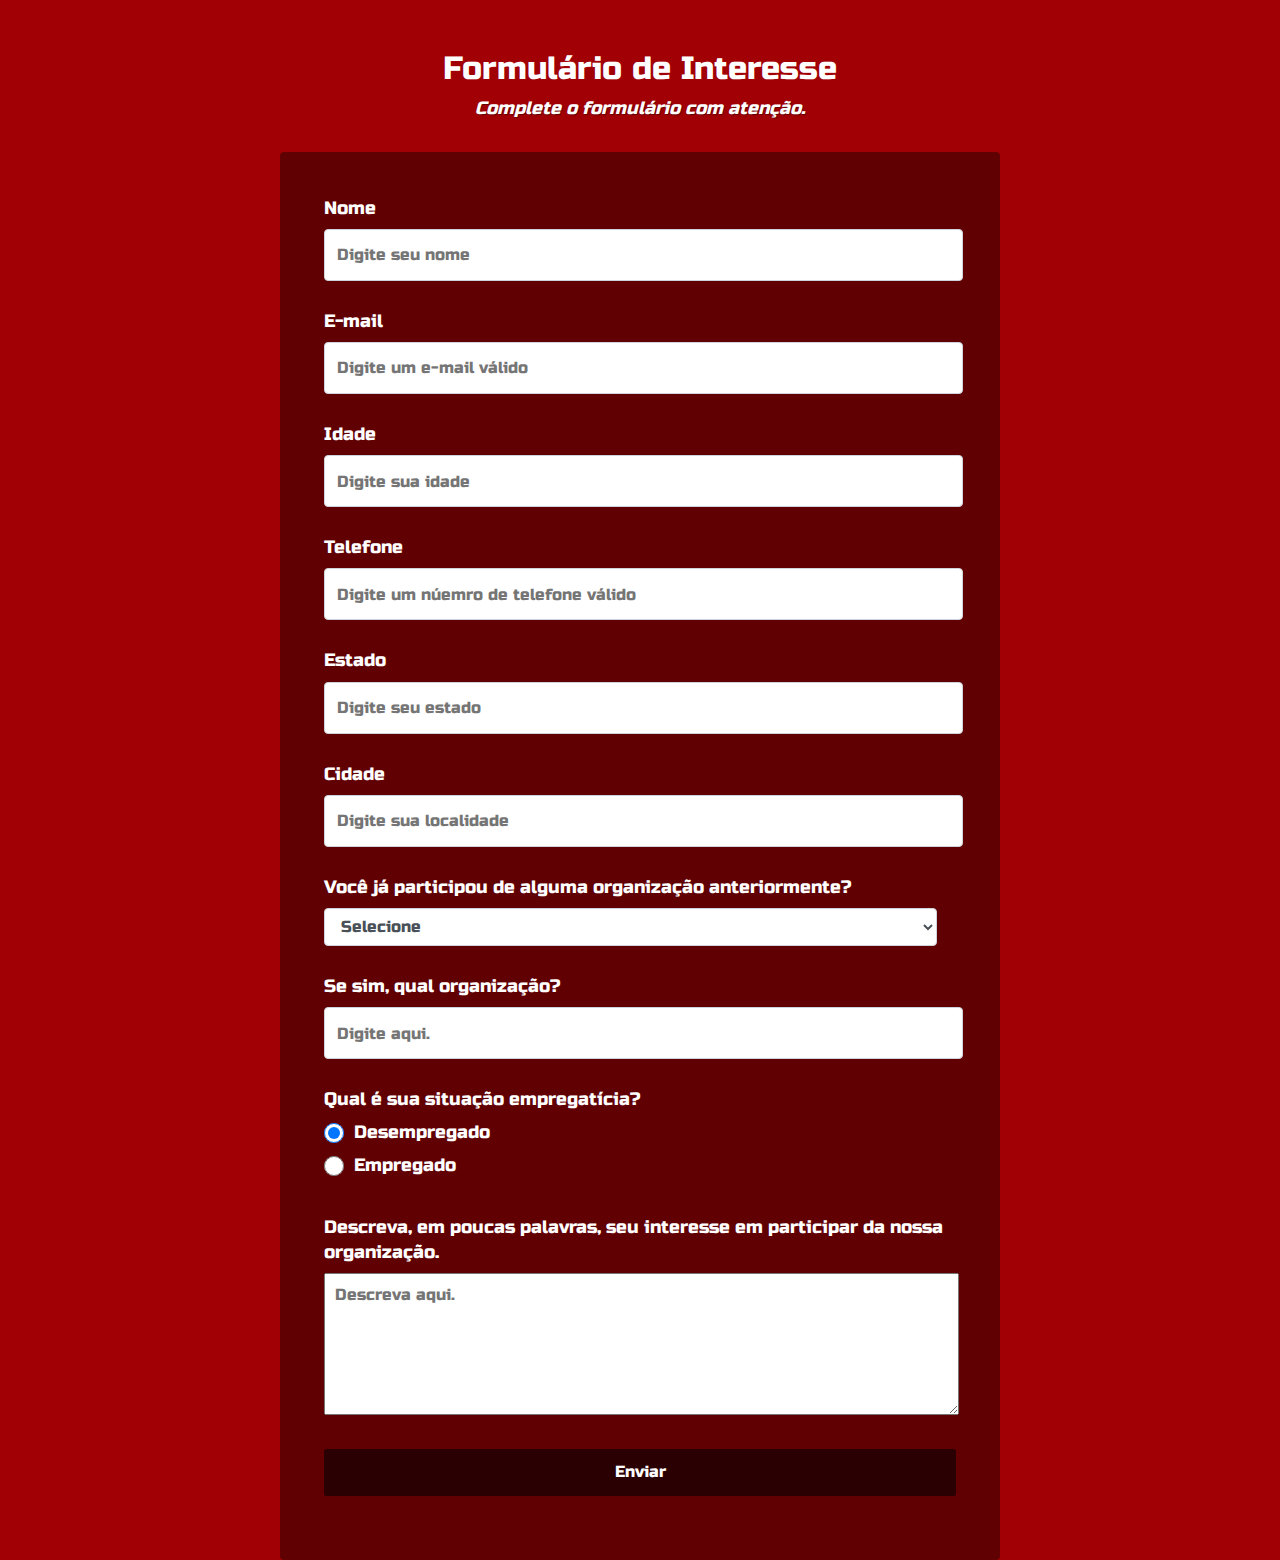
<file: Survey form/index.html>
<!DOCTYPE html>
<html lang="en">
<head>
    <meta charset="UTF-8">
    <meta http-equiv="X-UA-Compatible" content="IE=edge">
    <meta name="viewport" content="width=device-width, initial-scale=1.0">
    <link rel="stylesheet" href="style/style.css">
    <title>Formulário</title>
</head>
<body>
  <div class="container">
    <header class="header">
      <h1 id="title" class="text-center">Formulário de Interesse </h1>
      <p id="description" class="description text-center">
        Complete o formulário com atenção.
      </p>
    </header>
    <form id="survey-form">
      <div class="form-group">
        <label id="name-label" for="name">Nome</label>
        <input
          type="text"
          name="name"
          id="name"
          class="form-control"
          placeholder="Digite seu nome"
          required
        />
      </div>
      <div class="form-group">
        <label id="email-label" for="email">E-mail</label>
        <input
          type="email"
          name="email"
          id="email"
          class="form-control"
          placeholder="Digite um e-mail válido"
          required
        />
      </div>
      <div class="form-group">
        <label id="number-label" for="number"
          >Idade</label
        >
        <input
          type="number"
          name="age"
          id="number"
          min="14"
          max="99"
          class="form-control"
          placeholder="Digite sua idade"
        />
      </div>
      <div class="form-group">
        <label id="phone-label" for="phone">Telefone</label>
        <input
          type="phone"
          name="phone"
          id="phone"
          class="form-control"
          placeholder="Digite um núemro de telefone válido"
          required
        />
      </div>
      <div class="form-group">
        <label id="state-label" for="state">Estado</label>
        <input
          type="text"
          name="state"
          id="state"
          class="form-control"
          placeholder="Digite seu estado"
          required
        />
      </div>
      <div class="form-group">
        <label id="city-label" for="city">Cidade</label>
        <input
          type="text"
          name="city"
          id="city"
          class="form-control"
          placeholder="Digite sua localidade"
          required
        />
      </div> 

      <div class="form-group">
        <p>Você já participou de alguma organização anteriormente?</p>
        <select id="dropdown" name="role" class="form-control" required>
          <option disabled selected value>Selecione</option>
          <option value="student">Sim</option>
          <option value="job">Não</option>
          
        </select>
      </div>
      <div class="form-group">
        <label id="organization-label" for="organization">Se sim, qual organização?</label>
        <input
          type="text"
          name="organization"
          id="organization"
          class="form-control"
          placeholder="Digite aqui."
          required
        />
      </div>  

      <div class="form-group">
        <p>Qual é sua situação empregatícia?</p>
        <label>
          <input
            name="user-recommend"
            value="desempregado"
            type="radio"
            class="input-radio"
            checked
          />Desempregado</label
        >
        <label>
          <input
            name="user-recommend"
            value="empregado"
            type="radio"
            class="input-radio"
          />Empregado</label >
      </div>
      <div class="form-group">
        <p>Descreva, em poucas palavras, seu interesse em participar da nossa organização.</p>
        <textarea
          id="comments"
          class="input-textarea"
          name="comment"
          placeholder="Descreva aqui."
        ></textarea>
      </div>
  
      <div class="form-group">
        <button type="submit" id="submit" class="submit-button">
      Enviar
        </button>
      </div>
    </form>
  </div>
         
</body>
</html>
</file>
<file: Survey form/style/style.css>
@import url('https://fonts.googleapis.com/css2?family=Russo+One&display=swap');




body {
  background: #A10005;
  font-family: 'Russo One', sans-serif;;
  font-size: 1rem;
  font-weight: 400;
  line-height: 1.4;
  color:white;
  margin: 0;
}



h1 {
  font-weight: 400;
  line-height: 1.2;
}

p {
  font-size: 1.125rem;
}

h1,
p {
  margin-top: 0;
  margin-bottom: 0.5rem;
}

label {
  display: flex;
  align-items: center;
  font-size: 1.125rem;
  margin-bottom: 0.5rem;
}

input,
button,
select,
textarea {
  margin: 0;
  font-family: inherit;
  font-size: inherit;
  line-height: inherit;
}

button {
  border: none;
}

.container {
  width: 100%;
  margin: 3.125rem auto 0 auto;
}

@media (min-width: 576px) {
  .container {
    max-width: 540px;
  }
}

@media (min-width: 768px) {
  .container {
    max-width: 720px;
  }
}

.header {
  padding: 0 0.625rem;
  margin-bottom: 1.875rem;
}

.description {
  font-style: italic;
  font-weight: 200;
  text-shadow: 1px 1px 1px rgba(0, 0, 0, 0.4);
}

.clue {
  margin-left: 0.25rem;
  font-size: 0.9rem;
  color: #e4e4e4;
}

.text-center {
  text-align: center;
}

form {
  background:#610003;
  border-radius: 0.25rem;
  padding-right: 10rem;
}

@media (min-width: 480px) {
  form {
    padding: 2.5rem;
  }
}

.form-group {
  margin: 0 auto 1.25rem auto;
  padding: 0.25rem;
}

.form-control {
  display: block;
  width: 97%;
  height: 2.375rem;
  padding: 0.375rem 0.75rem;
  color: #495057;
  background-color: #fff;
  border: 1px solid #ced4da;
  border-radius: 0.25rem;
  
}

.form-control:focus {
  border-color: #80bdff;
  outline: 0;
  
}

.input-textarea {
  min-height: 120px;
  width: 97%;
  padding: 0.625rem;
  resize: vertical;
}

.input-radio {
  display: inline-block;
  margin-right: 0.625rem;
  min-height: 1.25rem;
  min-width: 1.25rem;
}

.submit-button {

  display: block;
  width: 100%;
  padding: 0.75rem;
  background: #2B0003;
  color: inherit;
  border-radius: 2px;
  cursor: pointer;
}
</file>
